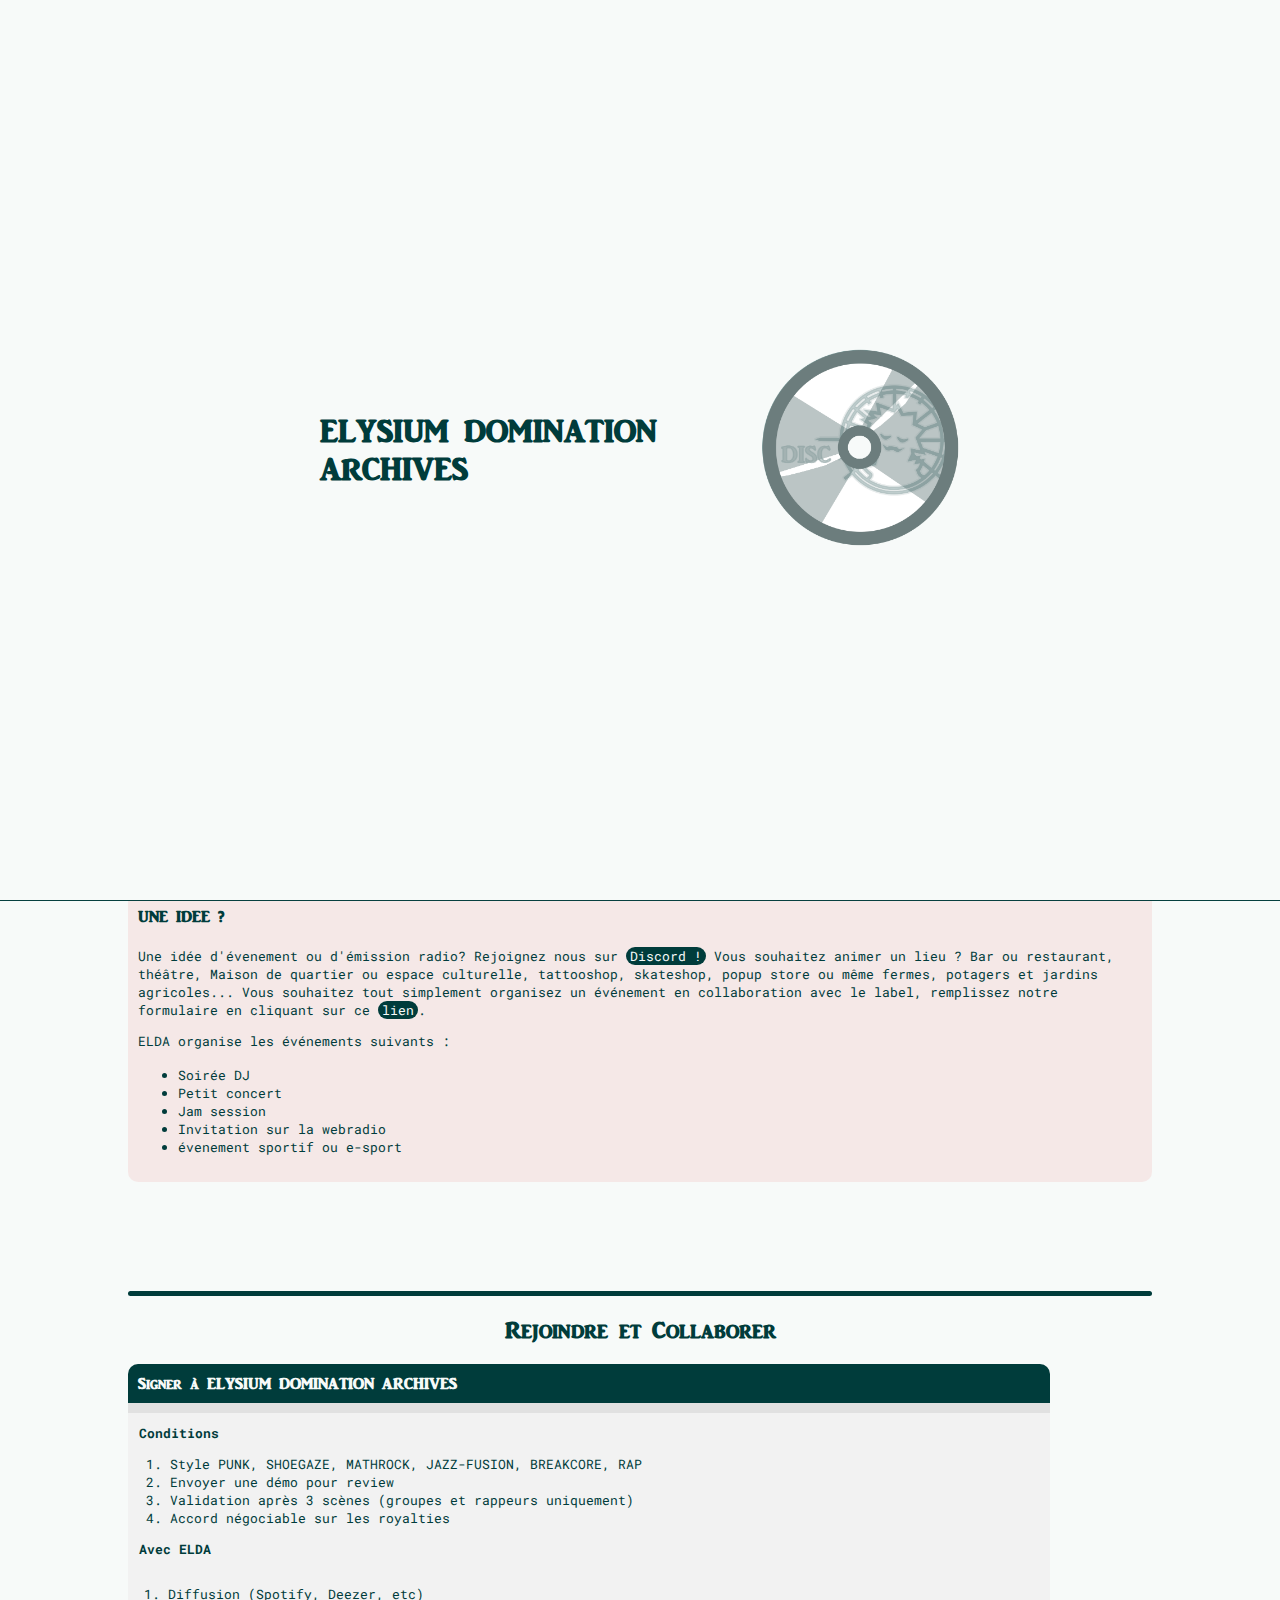
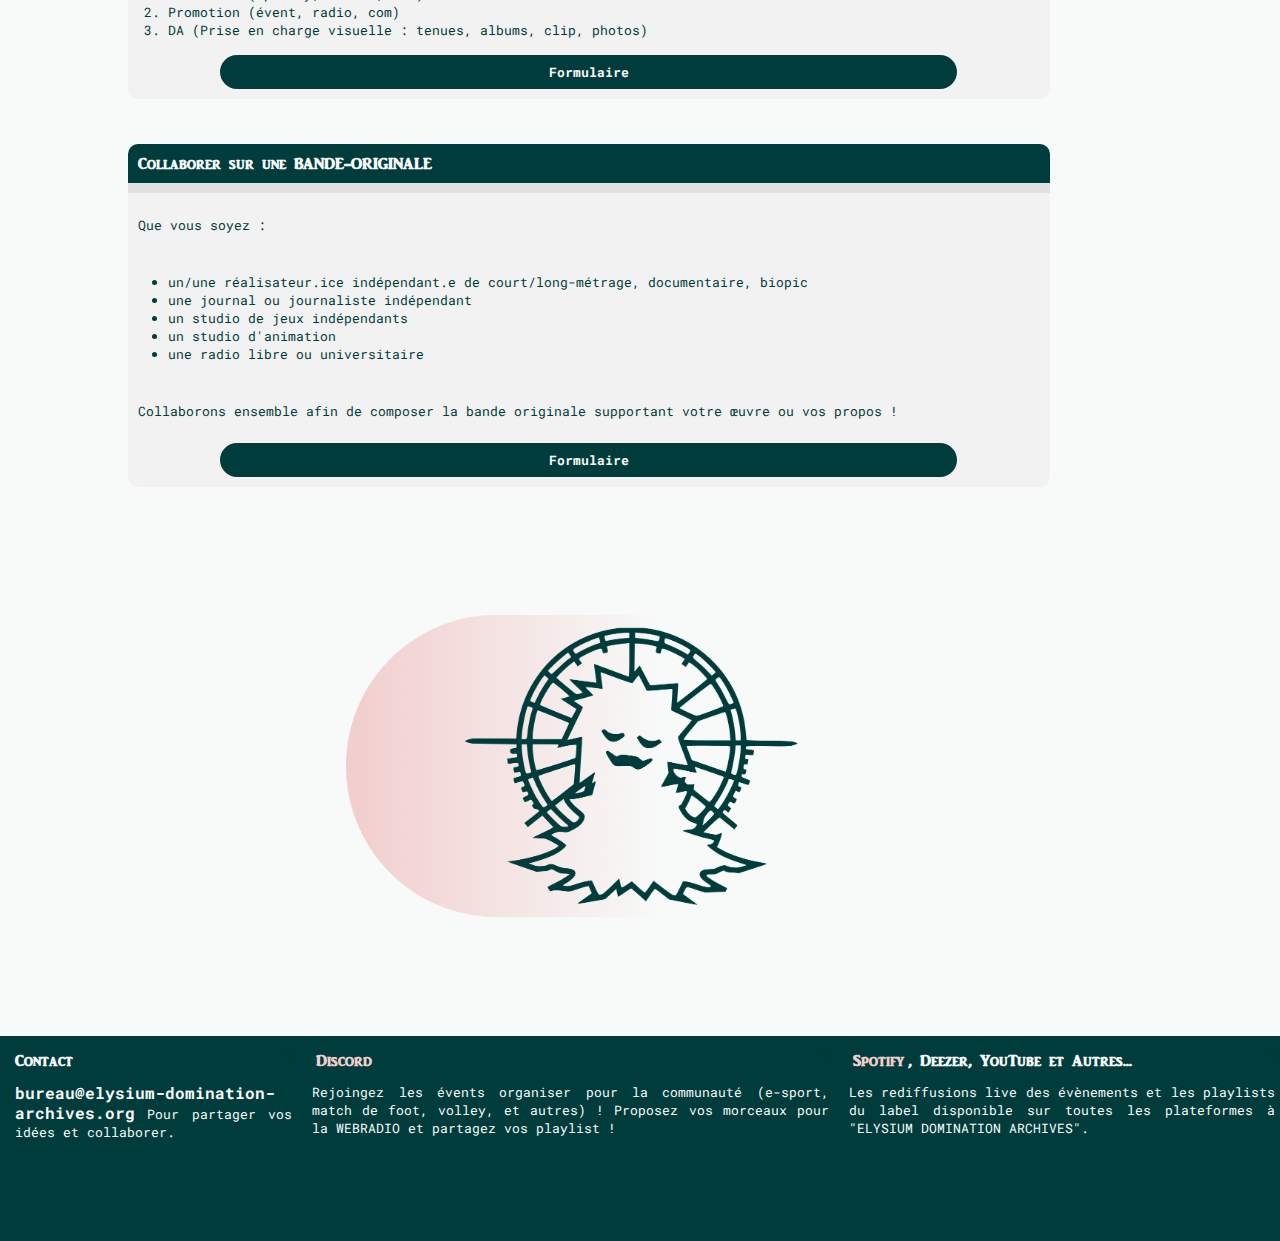
<file: index.html>
<!DOCTYPE html>
<html lang="en">

    <head>
        <meta charset="UTF-8">
        <meta name="viewport" content="width=device-width, initial-scale=1.0">
        <title>ELYSIUM DOMINATION ARCHIVES</title>

        <link rel="stylesheet" href="css/style.css">
        <link rel="preload" href="fonts/ARJULIAN.ttf" as="font" type="font/woff" crossorigin />
        <link rel="preload" href="fonts/RobotoMono.ttf" as="font" type="font/woff" crossorigin />
        <link rel="icon" type="image/png" href="images/favicon4.png">
        
        <script src="https://ajax.googleapis.com/ajax/libs/jquery/3.7.1/jquery.min.js"></script>
        <script type = "text/javascript" src="js/loading.js"></script> 
    </head>



    <body>

        <div class="shade-top"></div>
        <div class="shade-bottom"></div>
        <div id="loader">
            <div id="loader-logo">
                <div>
                    <h1>ELYSIUM DOMINATION ARCHIVES</h1>
                </div>
                <div>
                    <img src="images/DISC ELDA.png" class="logo-small rotate">                    
                </div>
            </div>
        </div>    
        

        
    

        <main id="main-container">
            <iframe src="header.html" style="width:100%; height:100%; border: none;" scrolling="no" frameBorder="0" onload="this.style.height=(this.contentDocument.body.scrollHeight+50) +'px';"></iframe>
            <iframe src="affiliations.html" style="width:100%; height:100%; border: none;" scrolling="no" frameBorder="0" onload="this.style.height=(this.contentDocument.body.scrollHeight+45) +'px';"></iframe>
        

            <div class="div-section-col">
                <iframe src="event.html" style="width:100%; height:100%; border: none;" scrolling="no" frameBorder="0" onload="this.style.height=(this.contentDocument.body.scrollHeight+45) +'px';"></iframe>
                <iframe src="newsletter.html" style="width:100%; height:100%; border: none;" scrolling="no" frameBorder="0" onload="this.style.height=(this.contentDocument.body.scrollHeight+45) +'px';"></iframe>
            </div>
        

            <div class="div-separator"></div>
    
        
            <div class="div-section-col">
                <h2 class="div-section-title">Rejoindre et Collaborer</h2>    
                
                <iframe src="sign.html" style="width:100%; height:100%; border: none;" scrolling="no" frameBorder="0" onload="this.style.height=(this.contentDocument.body.scrollHeight+45) +'px';"></iframe>
                <iframe src="OST.html" style="width:100%; height:100%; border: none;" scrolling="no" frameBorder="0" onload="this.style.height=(this.contentDocument.body.scrollHeight+45) +'px';"></iframe>
            </div>
        
            <div>
                <img class="logo-full" src="images/ELDA - logo credit.png">
            </div>    
        </main>




        <iframe src="footer.html" style="width:100%; height:100%; border: none;" scrolling="no" frameBorder="0" onload="this.style.height=(this.contentDocument.body.scrollHeight+45) +'px';"></iframe>
    </body>

      
    <script>
        var main_container = document.getElementById("main-container");
        console.log(main_container);

        $("#link-demo").click(function(){
            //main_container.innerHTML = "<iframe src='demo.html' style='outline: none; display:block;'></iframe>";
            main_container.innerHTML = "";
        });


        document.getElementById("link-demo").addEventListener("click", myFunction);

        function myFunction() {
            main_container.innerHTML = "";
        }
    </script>
</html>
</file>
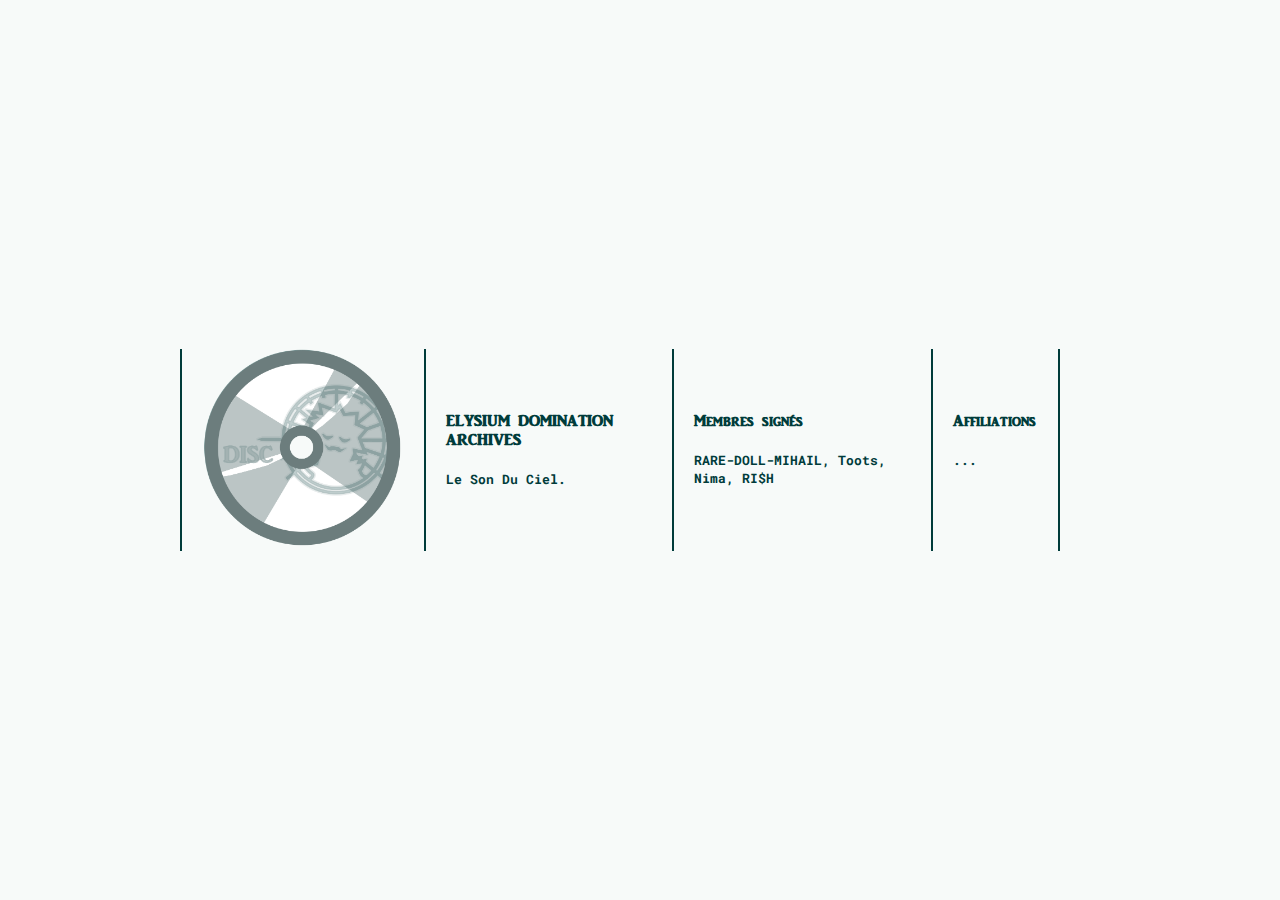
<file: affiliations.html>
<!DOCTYPE html>
<html lang="en">
    
<head>
    <link rel="stylesheet" href="css/style.css">
    <meta charset="UTF-8">
    <meta name="viewport" content="width=device-width, initial-scale=1.0">
</head>

<table id="intro">
    <th>
        <div class="tooltip">
            <a href="demo.html" id="link-demo">                
                <img src="images/DISC ELDA.png" id="demo" class="logo-small rotate tooltip">                
                <span class="tooltiptext">Demo</span>
            </a>
        </div>
    </th>
    <th>
        <div>
            <h4>ELYSIUM DOMINATION ARCHIVES</h4>
            <p>Le Son Du Ciel.</p>
        </div>
    </th>
    <th>
        <div>
           <h4>Membres signés</h4>
            <p>RARE-DOLL-MIHAIL, Toots, Nima, RI$H</p>
        </div>
    </th>
    <th>
        <div>
            <h4>Affiliations</h4>
            <p>...</p>
        </div>
    </th>
    <th></th>
</table>
</file>
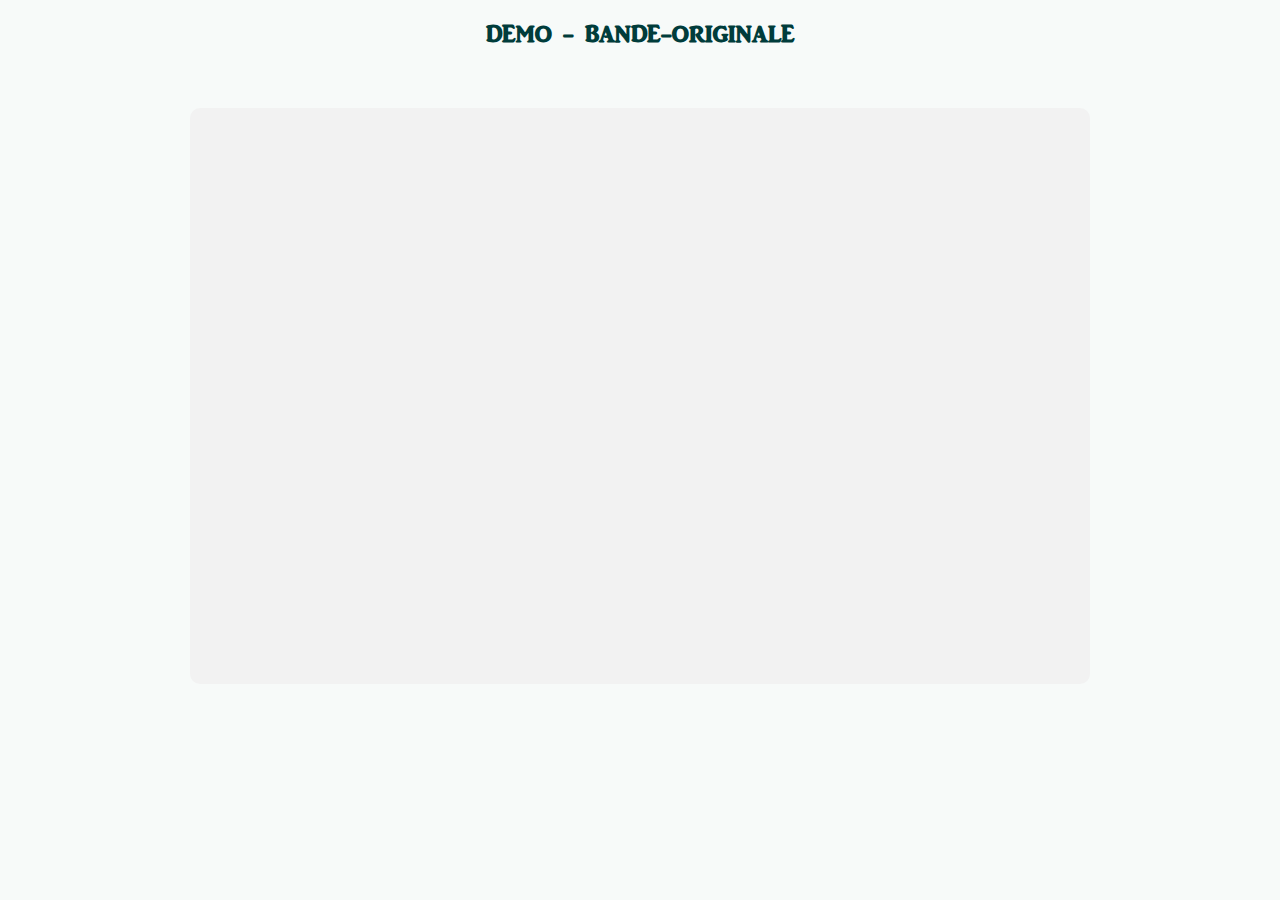
<file: demo.html>
<!DOCTYPE html>
<html lang="en">

<head>
    <meta charset="UTF-8">
    <meta name="viewport" content="width=device-width, initial-scale=1.0">
    <title>ELYSIUM DOMINATION ARCHIVES</title>

    <link rel="stylesheet" href="css/style.css">
    <link rel="preload" href="fonts/ARJULIAN.ttf" as="font" type="font/woff" crossorigin />
    <link rel="preload" href="fonts/RobotoMono.ttf" as="font" type="font/woff" crossorigin />
    <link rel="icon" type="image/png" href="images/favicon4.png">
    
    <script src="https://ajax.googleapis.com/ajax/libs/jquery/3.7.1/jquery.min.js"></script>
    <script type = "text/javascript" src="js/loading.js"></script> 
</head>

<body>
    <main>
        <div class="div-section-col">
            <h2 class="div-section-title">DEMO - BANDE-ORIGINALE</h2>    
    
            <div class="div-song-container">
        
                <iframe class="div-song" src="https://open.spotify.com/embed/track/1P8ori00EEfLd2APBACQ5m?utm_source=generator&theme=0" width="100%" height="152" frameBorder="0" allowfullscreen="" allow="autoplay; clipboard-write; encrypted-media; fullscreen; picture-in-picture" loading="lazy"></iframe>
                <iframe class="div-song" src="https://open.spotify.com/embed/track/6By9wMUIYB6agUBl9TET0L?utm_source=generator" width="100%" height="152" frameBorder="0" allowfullscreen="" allow="autoplay; clipboard-write; encrypted-media; fullscreen; picture-in-picture" loading="lazy"></iframe>
                <iframe class="div-song" src="https://open.spotify.com/embed/track/0PKJuoWzuvE3km7XO2tHT6?utm_source=generator" width="100%" height="152" frameBorder="0" allowfullscreen="" allow="autoplay; clipboard-write; encrypted-media; fullscreen; picture-in-picture" loading="lazy"></iframe>
            </div>
    
        </div>    
    </main>
</body>
</file>
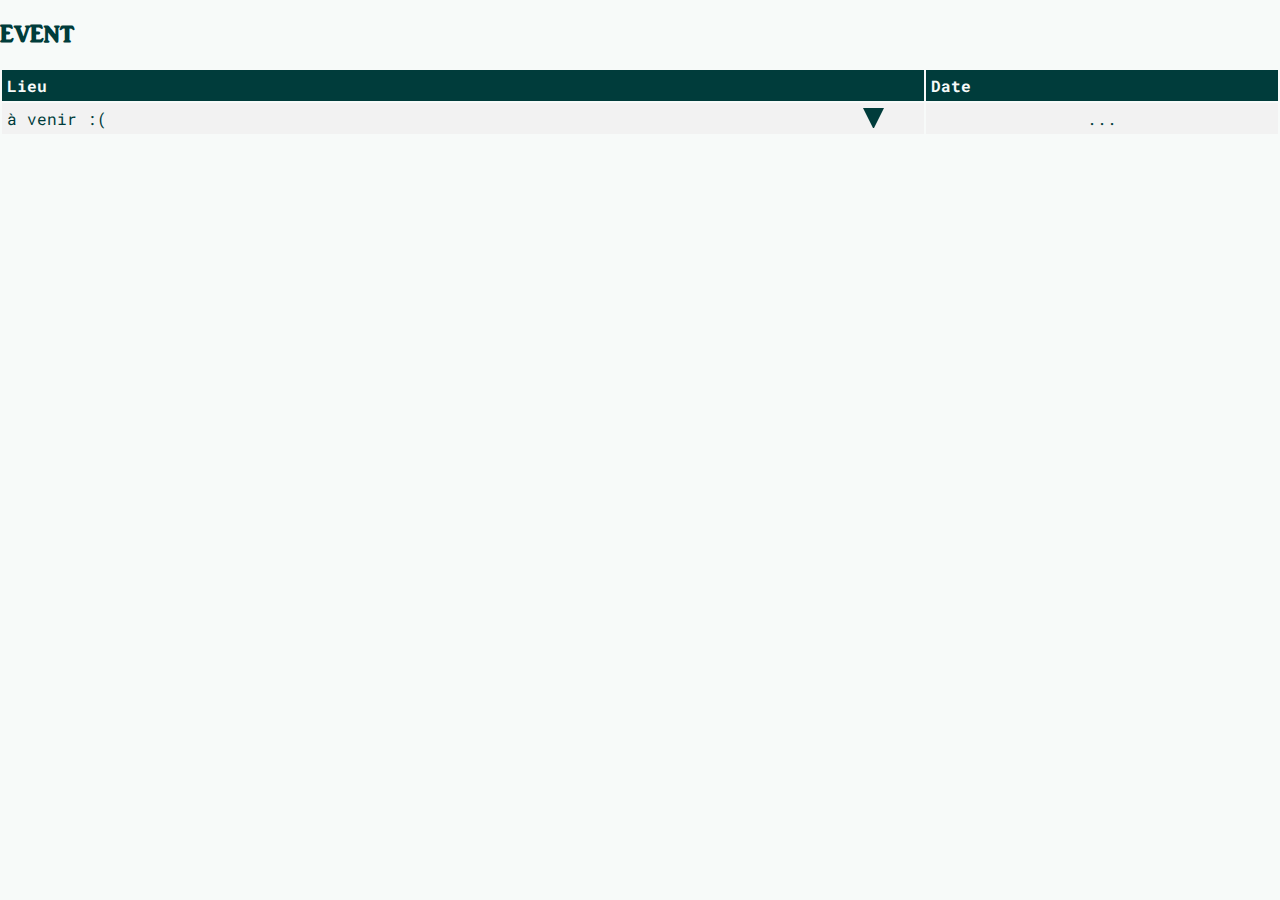
<file: event.html>
<!DOCTYPE html>
<html lang="en">
    
<head>
    <link rel="stylesheet" href="css/style.css">
    <meta charset="UTF-8">
    <meta name="viewport" content="width=device-width, initial-scale=1.0">
</head>

<h2 class="div-section-title">EVENT</h2>
<table>
    <tr>
        <th class="table-header">Lieu</th>
        <th class="table-header">Date</th>
    </tr>
    <tr id="table-selectable-row">
        <td class="table-data">
            <div class="table-div">à venir :(</div>
            <div class="triangle"></div>
        </td>
        <td class="table-justify">...</td>
    </tr>
</table>
</file>
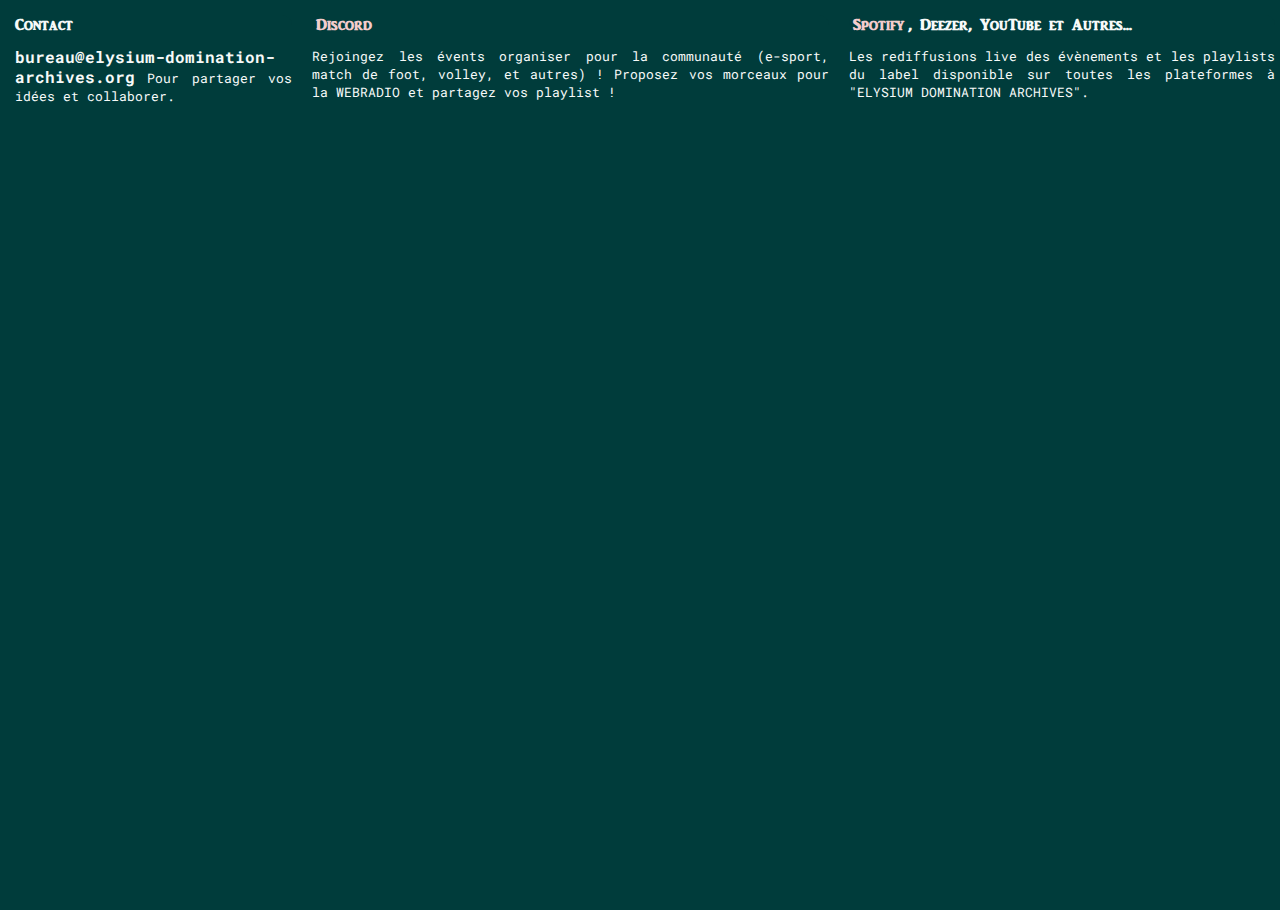
<file: footer.html>
<!DOCTYPE html>
<html lang="en">
    
<head>
    <link rel="stylesheet" href="css/style.css">
    <meta charset="UTF-8">
    <meta name="viewport" content="width=device-width, initial-scale=1.0">
</head>

<footer>
    <div class="div-section-item-footer">
        <h4 class="div-title">Contact</h4>
        <p>
            <strong style="font-size: larger;">bureau@elysium-domination-archives.org</strong>
            Pour partager vos idées et collaborer.
        </p>
    </div>
    <div class="div-section-item-footer">
        <h4 class="div-title">
            <a href="https://discord.gg/54cTz836Vm" target="_blank" style="color: #f2cdcdff;">Discord</a>
        </h4>
        <p>
            Rejoingez les évents organiser pour la communauté (e-sport,
            match de foot, volley, et autres) ! Proposez vos morceaux
            pour la WEBRADIO et partagez vos playlist !    
        </p>
    </div>
    <div class="div-section-item-footer">
        <h4 class="div-title">
            <div>
                <a href="https://open.spotify.com/artist/6Ljrg8fux8eg3mwVf5qRiw" target="_blank" style="color: #f2cdcdff;">Spotify</a>, Deezer, YouTube et Autres...
            </div>
        </h4>
        <p>
            Les rediffusions live des évènements et les playlists du
            label disponible sur toutes les plateformes à "ELYSIUM
            DOMINATION ARCHIVES".
        </p>
    </div>
</footer>
</file>
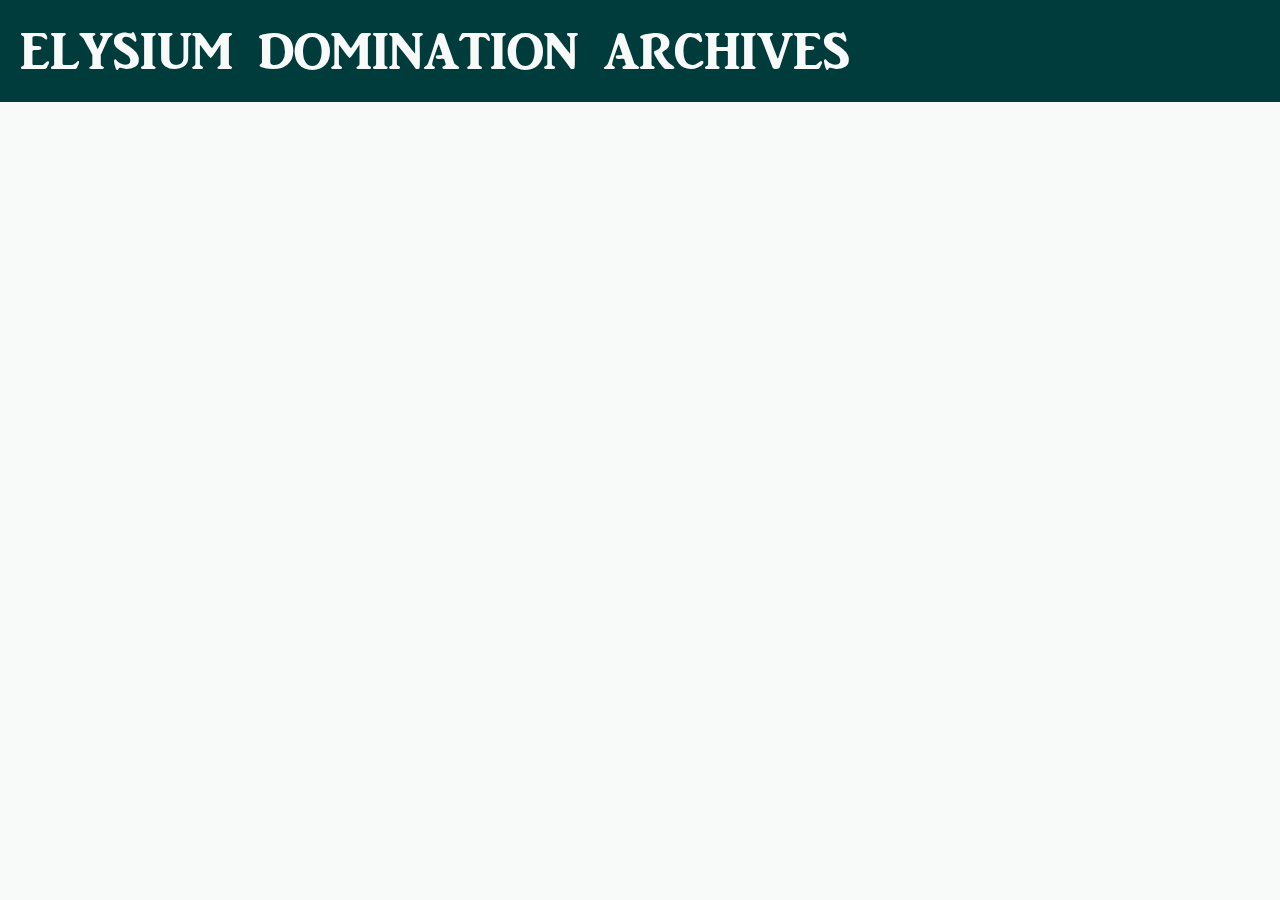
<file: header.html>
<!DOCTYPE html>
<html lang="en">

<head>
    <link rel="stylesheet" href="css/style.css">
    <meta charset="UTF-8">
    <meta name="viewport" content="width=device-width, initial-scale=1.0">
</head>



<header>
    <div class="logo-name"> 
        <div>
            <a href="index.html">ELYSIUM DOMINATION ARCHIVES</a>
        </div>
    </div>
    <!-- 
    <div class="banner">
        <div class="banner-options">
            <div class="option">
                <a class="active" href="studio.html">STUDIO</a>      
            </div>
            <div class="option">
                <a class="active" href="#">WEBRADIO (maintenance)</a>
            </div>
        </div>
    </div>    
    -->
</header>
</file>
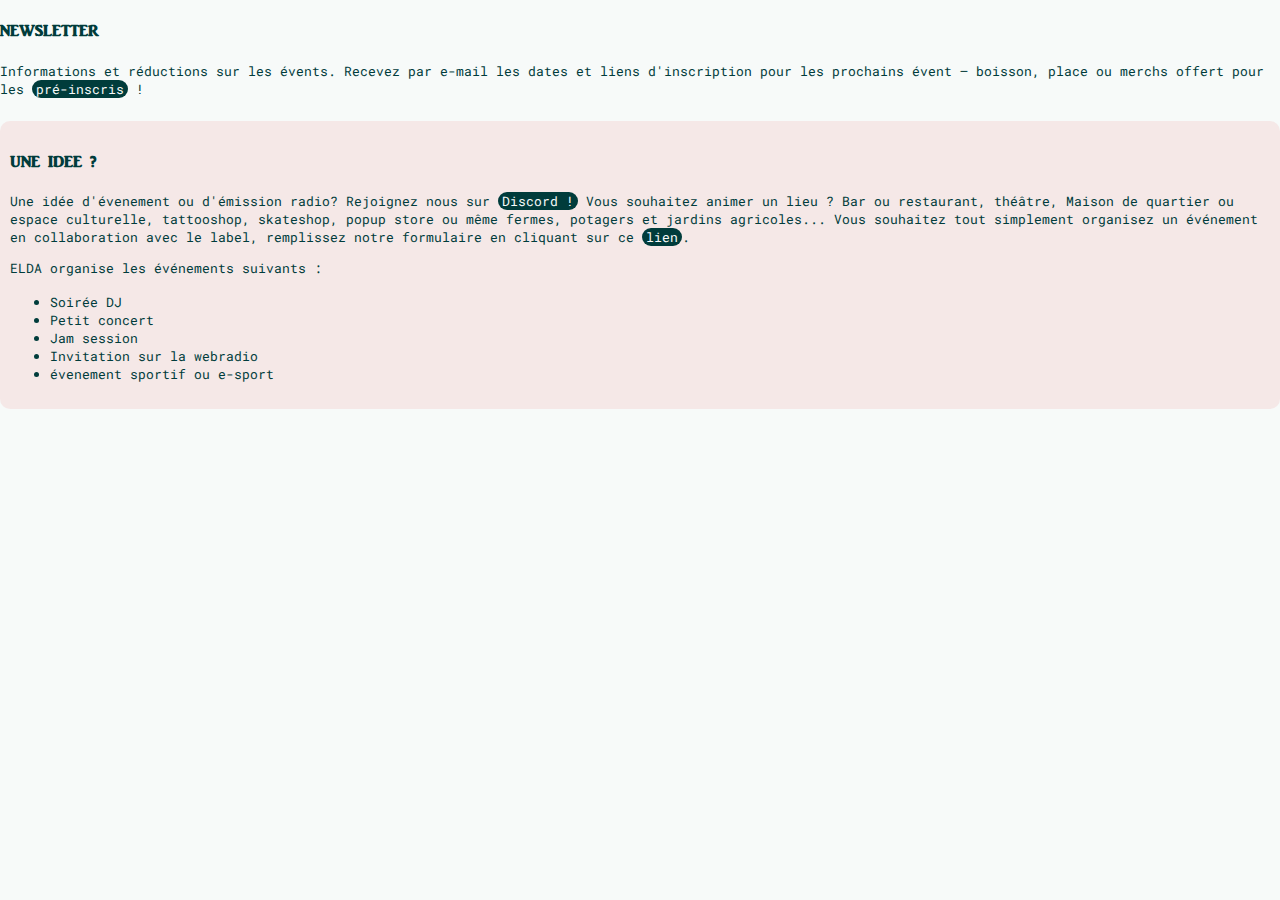
<file: newsletter.html>
<!DOCTYPE html>
<html lang="en">
    
<head>
    <link rel="stylesheet" href="css/style.css">
    <meta charset="UTF-8">
    <meta name="viewport" content="width=device-width, initial-scale=1.0">
</head>


<div>
    <h4>NEWSLETTER</h4>
    <p>
        Informations et réductions sur les évents. Recevez par e-mail les dates et liens d'inscription pour les prochains évent 
        – boisson, place ou merchs offert pour les <a href="https://forms.gle/J41pKcRo8cWh1hWR7" target="_blank">pré-inscris</a> !
    </p>
</div>
<div style="background-color: rgba(242, 205, 205, 0.397); border-radius: 10px; padding: 10px; margin-top: 10px;">
    <h4>UNE IDEE ?</h4>
    <p>
        Une idée d'évenement ou d'émission radio? Rejoignez nous sur 
        <a href="https://discord.gg/54cTz836Vm" target="_blank">Discord !</a> 
        Vous souhaitez animer un lieu ?  
        Bar ou restaurant, théâtre, Maison de quartier ou espace culturelle, tattooshop, skateshop, popup store ou même fermes, potagers et jardins agricoles... 
        Vous souhaitez tout simplement organisez un événement en collaboration avec le label, 
        remplissez notre formulaire en cliquant sur ce <a href="https://forms.gle/rwzGkDFB9Ztp5YoU9" target="_blank">lien</a>.
        
        <p>ELDA organise les événements suivants :</p>
        <ul>
            <li>Soirée DJ</li>
            <li>Petit concert</li>
            <li>Jam session</li>
            <li>Invitation sur la webradio</li>
            <li>évenement sportif ou e-sport</li>
        </ul>
    </p>
</div>
</file>
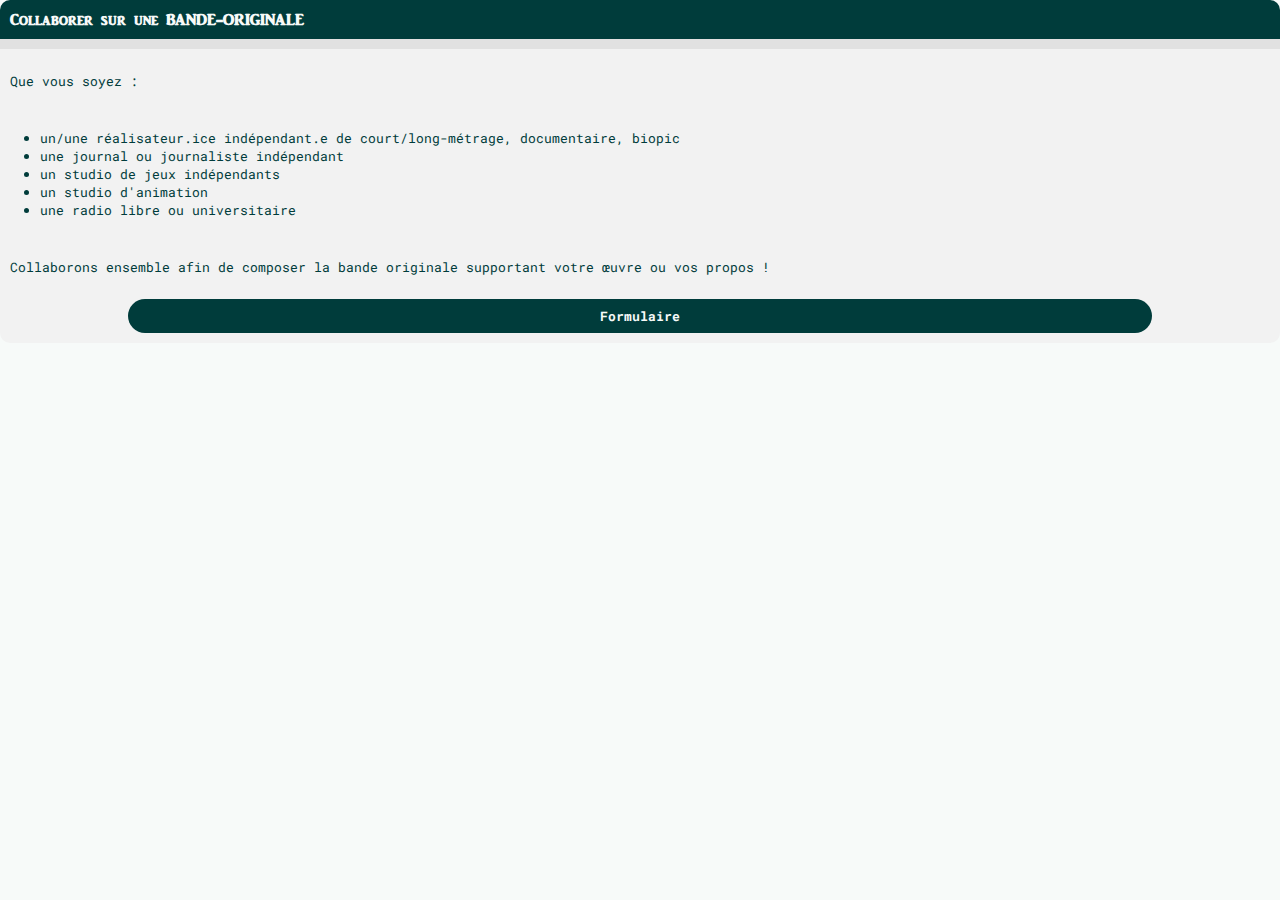
<file: OST.html>
<!DOCTYPE html>
<html lang="en">
    
<head>
    <link rel="stylesheet" href="css/style.css">
    <meta charset="UTF-8">
    <meta name="viewport" content="width=device-width, initial-scale=1.0">
</head>

<div class="div-section-item">
    <div>
        <h4 class="div-title">Collaborer sur une BANDE-ORIGINALE</h4>
    </div>
    <div class="shade-div"></div>
    <p> 
        Que vous soyez : 
    </p>

    <ul>
        <li>un/une réalisateur.ice indépendant.e de court/long-métrage, documentaire, biopic</li>
        <li>une journal ou journaliste indépendant</li>
        <li>un studio de jeux indépendants</li>
        <li>un studio d'animation</li>
        <li>une radio libre ou universitaire</li>
    </ul>
    <p>
        Collaborons ensemble afin de composer la bande originale 
        supportant votre œuvre ou vos propos ! 
    </p>
    <button>Formulaire</button>
</div>
</file>
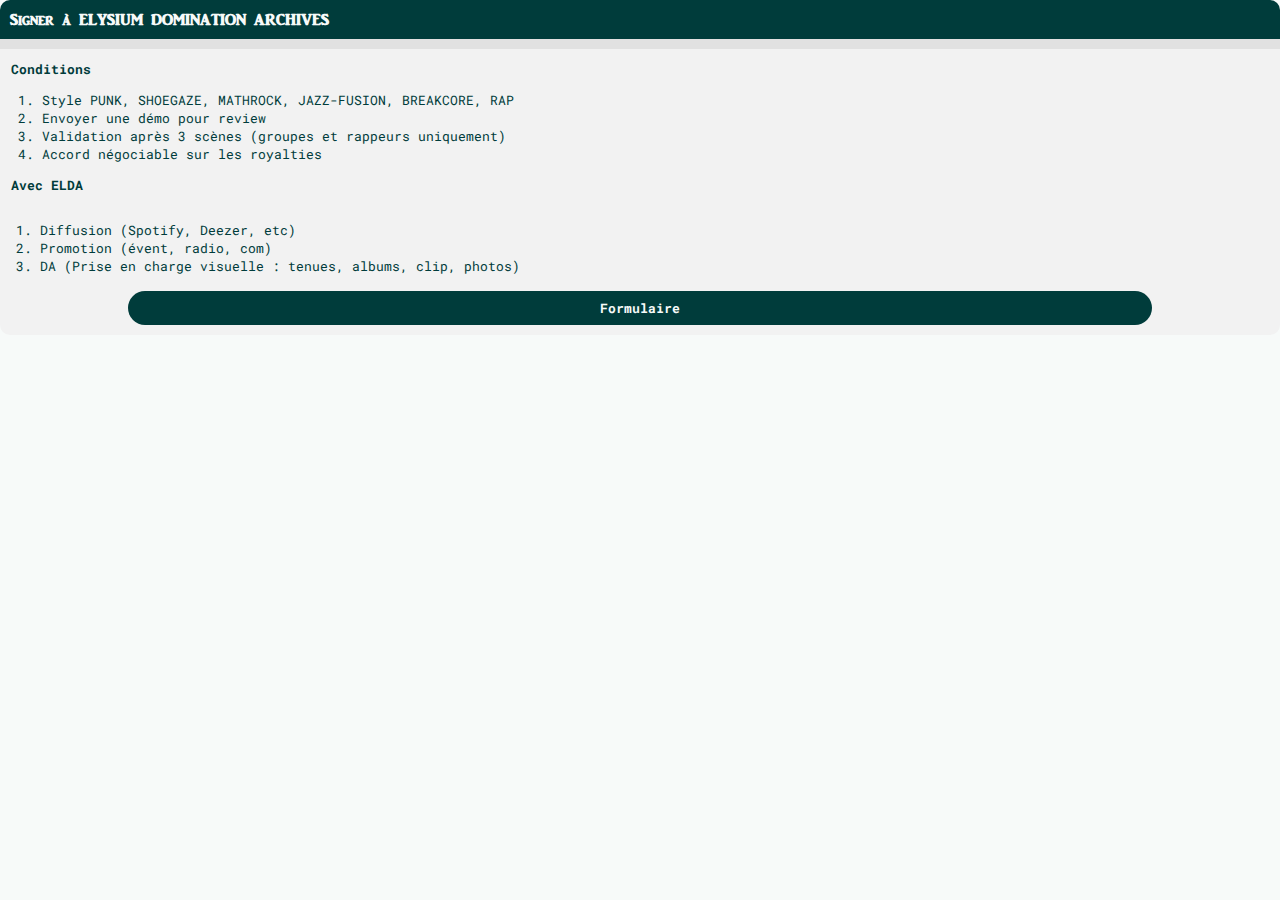
<file: sign.html>
<!DOCTYPE html>
<html lang="en">
    
<head>
    <link rel="stylesheet" href="css/style.css">
    <meta charset="UTF-8">
    <meta name="viewport" content="width=device-width, initial-scale=1.0">
</head>



<div class="div-section-item">
    <div>
        <h4 class="div-title">Signer à ELYSIUM DOMINATION ARCHIVES</h4> 
    </div>

    <div class="shade-div"></div>

    <p style="font-weight: bold; margin:1px;">Conditions</p>

    <ol style="margin: 2px;">
        <li>Style PUNK, SHOEGAZE, MATHROCK, JAZZ-FUSION, BREAKCORE, RAP</li>
        <li>Envoyer une démo pour review</li>
        <li>Validation après 3 scènes (groupes et rappeurs uniquement)</li>
        <li>Accord négociable sur les royalties</li>
    </ol>

    <p style="font-weight: bold; margin:1px;">Avec ELDA</p>

    <ol>
        <li>Diffusion (Spotify, Deezer, etc)</li>
        <li>Promotion (évent, radio, com)</li>
        <li>DA (Prise en charge visuelle : tenues, albums, clip, photos)</li>    
    </ol>

    <button>Formulaire</button>
</div>
</file>
<file: css/style.css>
@font-face {
        font-family: ARJULIAN;
        src: url('../fonts/ARJULIAN.ttf');
    }
    @font-face {
        font-family: RobotoMono;
        src: url('../fonts/RobotoMono.ttf');
    }
   
    /*======================== general style ===============================*/


    html, body, footer { 
        min-height: 100vh;
        width: 100%;
        margin: 0;
        padding: 0;
        background-color: #f7faf9ff;
        display: flex;
        flex-direction: column;
    }

    

    h1,h2,h3,h4{
        font-family: ARJULIAN;
        color: #003c3bff;
    }

    p, li{
        font-family: RobotoMono;
        font-size: small;
        text-align: left;
        color: #003c3bff;
    }

    p > a{
        background-color: #003c3bff;
        border-radius: 10px;
        padding-left: 4px;
        padding-right: 4px;
    }

    hr.solid {
        border-top: 3px solid #003c3bff;
    }

    button{
        background-color: #003c3bff;
        color: #f7faf9ff;
        font-weight: bold;
        font-family: RobotoMono;
        border-radius: 20px;
        border: none;
        width: 80%;
        margin: auto;
        margin-bottom: 10px;
        padding: 8px;
        cursor: pointer;
        transition: color 0.3s ease;
    }

    button:hover{
        color: #f2cdcdff;
    }

    /*======================== Header style ===============================*/

    .banner{
        background-color: #003c3bff;
        display: flex;
        flex-direction: row;
        padding: 10px;
    }

    .banner div{ 
        background-color: #003c3bff;
        width: 100%;
    }

    .banner-options{
        display: flex;
        flex-direction: row;
        justify-content: center;
        width: 20%;
        font-family: RobotoMono;
        font-weight: bold;
        color: #f7faf9ff;
    }
    
    /*======================== Footer style ===============================*/
    
    footer{
        display: flex;
        flex-direction: row;
        justify-content: space-around;   
        bottom: -5px;
        padding: 5px;
        background-color: #003c3bff;
    }

    .div-section-item-footer{
        display: flex;
        flex-direction: column;
        margin: 10px;
        color: #f2f2f2;
        transition: background-color 0.4s ease;
    }
    .div-section-item-footer > p{
        color: #f7faf9ff;
        text-align: justify;
        font-size: small;
    }
    .div-section-item-footer > h4{
        color: #f7faf9ff;
        padding: 0;
        text-align: left;
    }

    .footer-shade{
        height: 15%;
        width: 100%;
        background-image: linear-gradient(rgba(0,0,0,0), rgb(0, 60, 59));
    }


    /*======================== Loading style ===============================*/
   
    #loader {
        position: fixed;
        z-index: 5;
        width: 100%;
        height: 100vh;
        background-color: #f7faf9ff;
        display: flex;
        flex-direction: row;
        align-items: center;
        justify-content: center;
    }



    #loader.hidden {
        animation: fadeOut 2s;
        animation-delay: 2s;
        animation-fill-mode: forwards;
    }

    #loader-logo {
        display: flex;
        flex-direction: row;
        justify-content: center;
        align-items: center;
        margin: 20px;
        width: 50%;
    }


    

    /*======================== Logo style ===============================*/

    .logo-name{
        font-family: ARJULIAN;
        font-size: 40pt;
        color: #f2cdcdff;
        padding-bottom: 40px;
        text-decoration: none;
        background-color: #003c3bff;
        padding: 20px;
        cursor: pointer;
    }
    
    .logo-full{
        display: grid;
        max-width: 70%;
        max-height: 70vh;
        margin: auto;
    }
    
    .logo-small{
        width: 200px;
    }



     /*======================== Decorative shadows style ===============================*/


     .shade-top{
        height: 20px;
        width: 100%;
        position: fixed;
        top: 0;
        background-image: linear-gradient(rgb(0, 60, 59), rgba(0,0,0,0));
    }
    
    .shade-bottom{
        height: 20px;
        width: 100%;
        position: fixed;
        bottom: -1px;
        background-image: linear-gradient(360deg, rgb(0, 60, 59), rgba(0,0,0,0));
    }

    .shade-div{
        background-color: #a9a9a93b;
        height: 10px;
    }


    /*======================== link style ===============================*/

    a {
        text-decoration: none;
        color: #f7faf9ff;
        transition: color 0.3s ease;
        width: 100%;

    }

    a:visited {
        color: #f7faf9ff;
    }

    a:active {
        color: #f7faf9ff;
    }

    a:hover {
        color: #f2cdcdff;
    }

    /*======================== Scrollbar style ===============================*/
   
    ::-webkit-scrollbar {
        width: 20px;
    }

    ::-webkit-scrollbar-track {
        background: #f2cdcdff;
        border-radius: 10px;
    }

    ::-webkit-scrollbar-thumb {
        background: #003c3bff;
        border-radius: 10px;
    }

    ::-webkit-scrollbar-thumb:hover {
        background: #555;
    }


    /*======================== Section block style ===============================*/

    .div-title{
        /*font setup*/
        font-weight: bold;
        color: #f7faf9ff;

        display: flex;
        align-items: center;
        margin: 0;
        padding: 10px;
        border-top-left-radius: 10px;
        border-top-right-radius: 10px;
        background-color: #003c3bff;
    }

    .div-title > a{
        border-radius: 10px;
        padding-left: 4px;
        padding-right: 4px;
    }

    .div-title > div > a{
        border-radius: 10px;
        padding-left: 4px;
        padding-right: 4px;
    }

    .div-section-col{
        width: 80%;
        display: flex;
        flex-direction: column;
        align-items: center;
        margin: auto;
        border-radius: 10px;
        transition: background-color 0.4s ease;
    }

    .div-section-row{
        width: 80%;
        display: flex;
        flex-direction: row;
        border-radius: 10px;
        transition: background-color 0.4s ease;
    }

    .div-section-item{
        display: flex;
        flex-direction: column;
        border-radius: 10px;
        color: #003c3bff;
        background-color: #f2f2f2;
        transition: width 1s ease;
        width: 90%;
    }

    .div-section-item:hover{
        width: 100%;
    }

    .div-section-item > p{
        padding: 10px;
    }

    .div-section-item-header{
        display: flex;
        flex-direction: column;
        color: #003c3bff;
        text-align: left;
        margin: 20px;
        width: 100%;
    }

    .div-separator{
        height: 5px;
        width: 80%;
        margin: auto;
        margin-top:5%;
        background-color: #003c3bff;
        border-radius: 30px;
    }



    /*======================== demo.html style ===============================*/


    .div-song-container{
        display: flex;
        flex-direction: row;
        flex-wrap: wrap;
        border-radius: 10px;
        color: #003c3bff;
        background-color: #f2f2f2;

        margin: auto; 
        margin-top: 40px;
    }

    .div-song{
        border-radius:12px; 
        padding-top: 20px; 
        padding-bottom: 20px; 
        width: 90%;
        margin: auto;
    }


    /*======================== affiliation.html style ===============================*/


    #intro{
        color: #003c3bff;
        text-align: left;
        margin: auto;
        padding: 50px;
        display: flex;
        width: 80%;
        overflow-x: auto;
    }

    #intro th{
        padding:20px;
        padding-top: 0;
        padding-bottom: 0;
        border-left: 2px solid #003c3bff;
    }

    #intro div{
        height: 100px;
    }

    .vertical-divider{
        padding: 0px;
        margin: 0px;
        border: 1px solid #003c3bff;
        height: 100px;
    }

    /* Tooltip container */
    .tooltip {
        position: relative;
        display: inline-block;
        cursor: pointer;
    }

    /* Tooltip text */
    .tooltip .tooltiptext {
        visibility: hidden;
        width: 120px;
        background-color: black;
        color: #fff;
        text-align: center;
        padding: 5px 0;
        border-radius: 6px;
    
        /* Position the tooltip text - see examples below! */
        position: absolute;
        z-index: 1;
    }
    
    .tooltip:hover #demo{
        animation: stop 0.5s ease-in-out;

    }

    /* Show the tooltip text when you mouse over the tooltip container */
    .tooltip:hover .tooltiptext {
        visibility: visible;
    }



    
    
    /*======================== event.html style ===============================*/
   
    table{
        font-family: RobotoMono;
        width: 100%;
        text-align: left;
    }

    td{
        color: #003c3bff;
        padding: 5px;
    }

    #table-none-selectable-row{
        background-color: #f2f2f2;
    }

    .table-header{
        padding: 5px;
        background-color: #003c3bff;
        color: #f7faf9ff;
    }
    
    .table-data{
        display: flex;
    }
    
    .table-div{
        width: 90%;
    }

    .table-justify{
        text-align: center;
    }

    #table-selectable-row{
        cursor: pointer;
        color: #003c3bff;
        background-color: #f2f2f2;
        transition: background-color 0.1s ease;
        .triangle{
            margin: auto;
            rotate: 0deg;
            transition: rotate 0.4s ease;
        }
    }

    #table-selectable-row:hover {
        background-color: #a9a9a9;
        .triangle{
            rotate: 90deg;
        }
    }

    .triangle {
        border-left: 10px solid transparent;
        border-right: 10px solid transparent;
        border-top: 20px solid #003c3bff;
        margin-left: auto;
        width: 1px;
        height: 1px;
        rotate: 0deg;
        transition: rotate 0.4s ease;
    }   
    
    
     .option {                      /*https://stackoverflow.com/questions/14387690/how-can-i-show-only-corner-borders*/
        --b: 2px;                   /* thickness of the border */
        --c: #f7faf9ff;           /* color of the border */
        --w: 10px;                  /* width of border */
        

        border: var(--b) solid #0000; /* space for the border */
        --_g: #0000 90deg,var(--c) 0;
        --_p: var(--w) var(--w) border-box no-repeat;
        background:
            conic-gradient(from 90deg  at top    var(--b) left  var(--b),var(--_g)) 0    0    / var(--_p),
            conic-gradient(from 180deg at top    var(--b) right var(--b),var(--_g)) 100% 0    / var(--_p),
            conic-gradient(from 0deg   at bottom var(--b) left  var(--b),var(--_g)) 0    100% / var(--_p),
            conic-gradient(from -90deg at bottom var(--b) right var(--b),var(--_g)) 100% 100% / var(--_p);
        
        text-align: center;
        padding: 10px;
        margin: 10px;
        width: 150px;
        transition: width 0.2s ease-in-out;

    }

    .option:hover{
        width: 80%;
    }





  /*======================== Animation style ===============================*/

    /*https://stackoverflow.com/questions/28978387/ease-in-animation-once-then-linear*/
    .rotate{
        animation: spinner 2s ease-in-out, spinner 3s linear 5s infinite;
    }

    @keyframes spinner {
        to { transform: rotate(360deg); }
    }
    
    @keyframes stop {
        from { transform: rotate(0deg); }
        to { transform: rotate(360deg); }
    }


 
    @keyframes fadeOut {
        100% {
            opacity: 0%;
            visibility: hidden;
        }
    }
</file>
